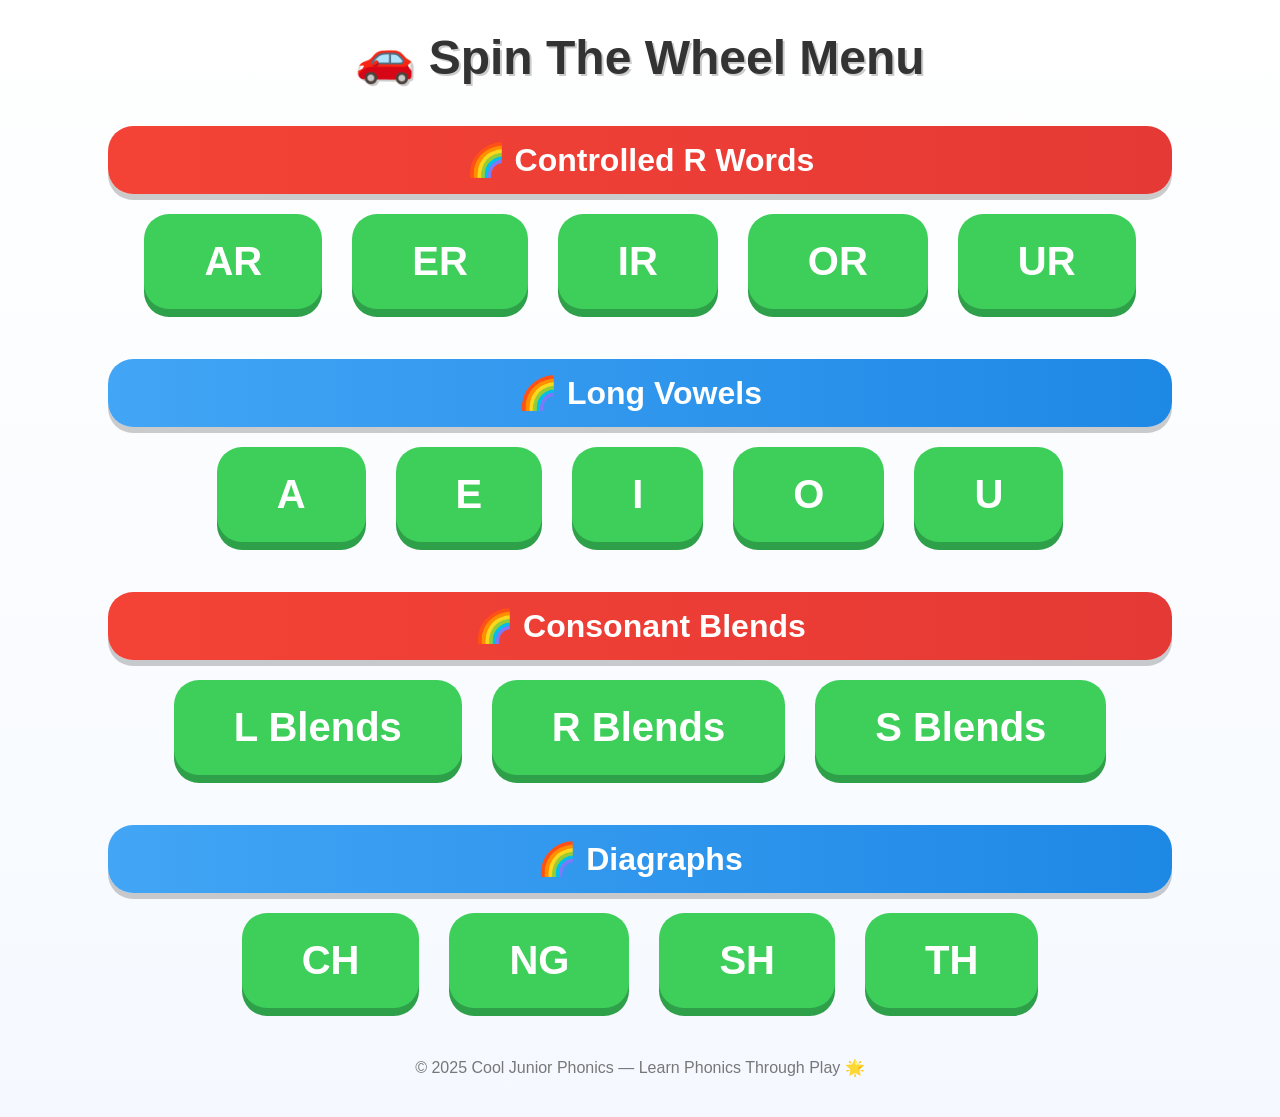
<file: index.html>
<!DOCTYPE html>
<html lang="en">
<head>
  <meta charset="UTF-8">
  <meta name="viewport" content="width=device-width, initial-scale=1.0">
  <title>Spin The Wheel Game Menu</title>
  <link rel="stylesheet" href="index.css">
</head>
<body>

  <header>
    <h1>🚗 Spin The Wheel Menu</h1>
  </header>

  <!-- Controlled R Words -->
  <div class="banner red">🌈 Controlled R Words</div>
  <div class="menu-container">
    <button class="menu-btn" onclick="window.location.href='game.html?set=controlled_ar'">AR</button>
    <button class="menu-btn" onclick="window.location.href='game.html?set=controlled_er'">ER</button>
    <button class="menu-btn" onclick="window.location.href='game.html?set=controlled_ir'">IR</button>
    <button class="menu-btn" onclick="window.location.href='game.html?set=controlled_or'">OR</button>
    <button class="menu-btn" onclick="window.location.href='game.html?set=controlled_ur'">UR</button>
  </div>
  
  <!-- Long Vowels -->
  <div class="banner blue">🌈 Long Vowels</div>
  <div class="menu-container">
    <button class="menu-btn" onclick="window.location.href='game.html?set=longvowels_a'">A</button>
    <button class="menu-btn" onclick="window.location.href='game.html?set=longvowels_e'">E</button>
    <button class="menu-btn" onclick="window.location.href='game.html?set=longvowels_i'">I</button>
    <button class="menu-btn" onclick="window.location.href='game.html?set=longvowels_o'">O</button>
    <button class="menu-btn" onclick="window.location.href='game.html?set=longvowels_u'">U</button>
  </div>

  <!-- Consonant Blends -->
  <div class="banner red">🌈 Consonant Blends</div>
  <div class="menu-container">
    <button class="menu-btn" onclick="window.location.href='game.html?set=consonantblend_l'">L Blends</button>
    <button class="menu-btn" onclick="window.location.href='game.html?set=consonantblend_r'">R Blends</button>
    <button class="menu-btn" onclick="window.location.href='game.html?set=consonantblend_s'">S Blends</button>
  </div>

  <!-- Diagraphs -->
  <div class="banner blue">🌈 Diagraphs</div>
  <div class="menu-container">
    <button class="menu-btn" onclick="window.location.href='game.html?set=diagraphs_ch'">CH</button>
    <button class="menu-btn" onclick="window.location.href='game.html?set=diagraphs_ng'">NG</button>
    <button class="menu-btn" onclick="window.location.href='game.html?set=diagraphs_sh'">SH</button>
    <button class="menu-btn" onclick="window.location.href='game.html?set=diagraphs_th'">TH</button>
  </div>

  <footer>
    <p>© 2025 Cool Junior Phonics — Learn Phonics Through Play 🌟</p>
  </footer>

</body>
</html>
</file>
<file: index.css>
body {
  background: linear-gradient(#fff, #f5f9ff);
  font-family: "Comic Sans MS", cursive, sans-serif;
  text-align: center;
  margin: 0;
  padding: 0;
}

h1 {
  font-size: 3em;
  color: #333;
  text-shadow: 2px 2px #ccc;
  margin-top: 30px;
}

.banner {
  width: 80%;
  margin: 40px auto 20px auto;
  border-radius: 25px;
  padding: 15px 20px;
  color: white;
  font-size: 2em;
  font-weight: bold;
  box-shadow: 0 6px rgba(0, 0, 0, 0.2);
}

.banner.yellow {
  background: linear-gradient(90deg, #ffeb3b, #fdd835);
  color: #333;
}

.banner.red {
  background: linear-gradient(90deg, #f44336, #e53935);
  color: white;
}

.banner.blue {
  background: linear-gradient(90deg, #42a5f5, #1e88e5);
  color: white;
}

.banner.small {
  font-size: 1.2em;
  padding: 8px 0;
}

/* === Bright Green Letter Buttons for Racing Game === */
.menu-container {
  display: flex;
  justify-content: center;
  align-items: center;
  flex-wrap: wrap;
  gap: 30px;
  margin-top: 20px;
  margin-bottom: 50px;
}

.menu-btn {
  background-color: #3ecf5b;
  color: white;
  font-size: 2.5em;
  font-weight: bold;
  border: none;
  border-radius: 25px;
  padding: 25px 60px;
  cursor: pointer;
  box-shadow: 0 8px #2fa04a;
  transition: all 0.2s ease;
}

.menu-btn:hover {
  background-color: #2fa04a;
  transform: translateY(4px);
}


footer {
  font-size: 1em;
  color: #777;
  margin-bottom: 40px;
}
</file>
